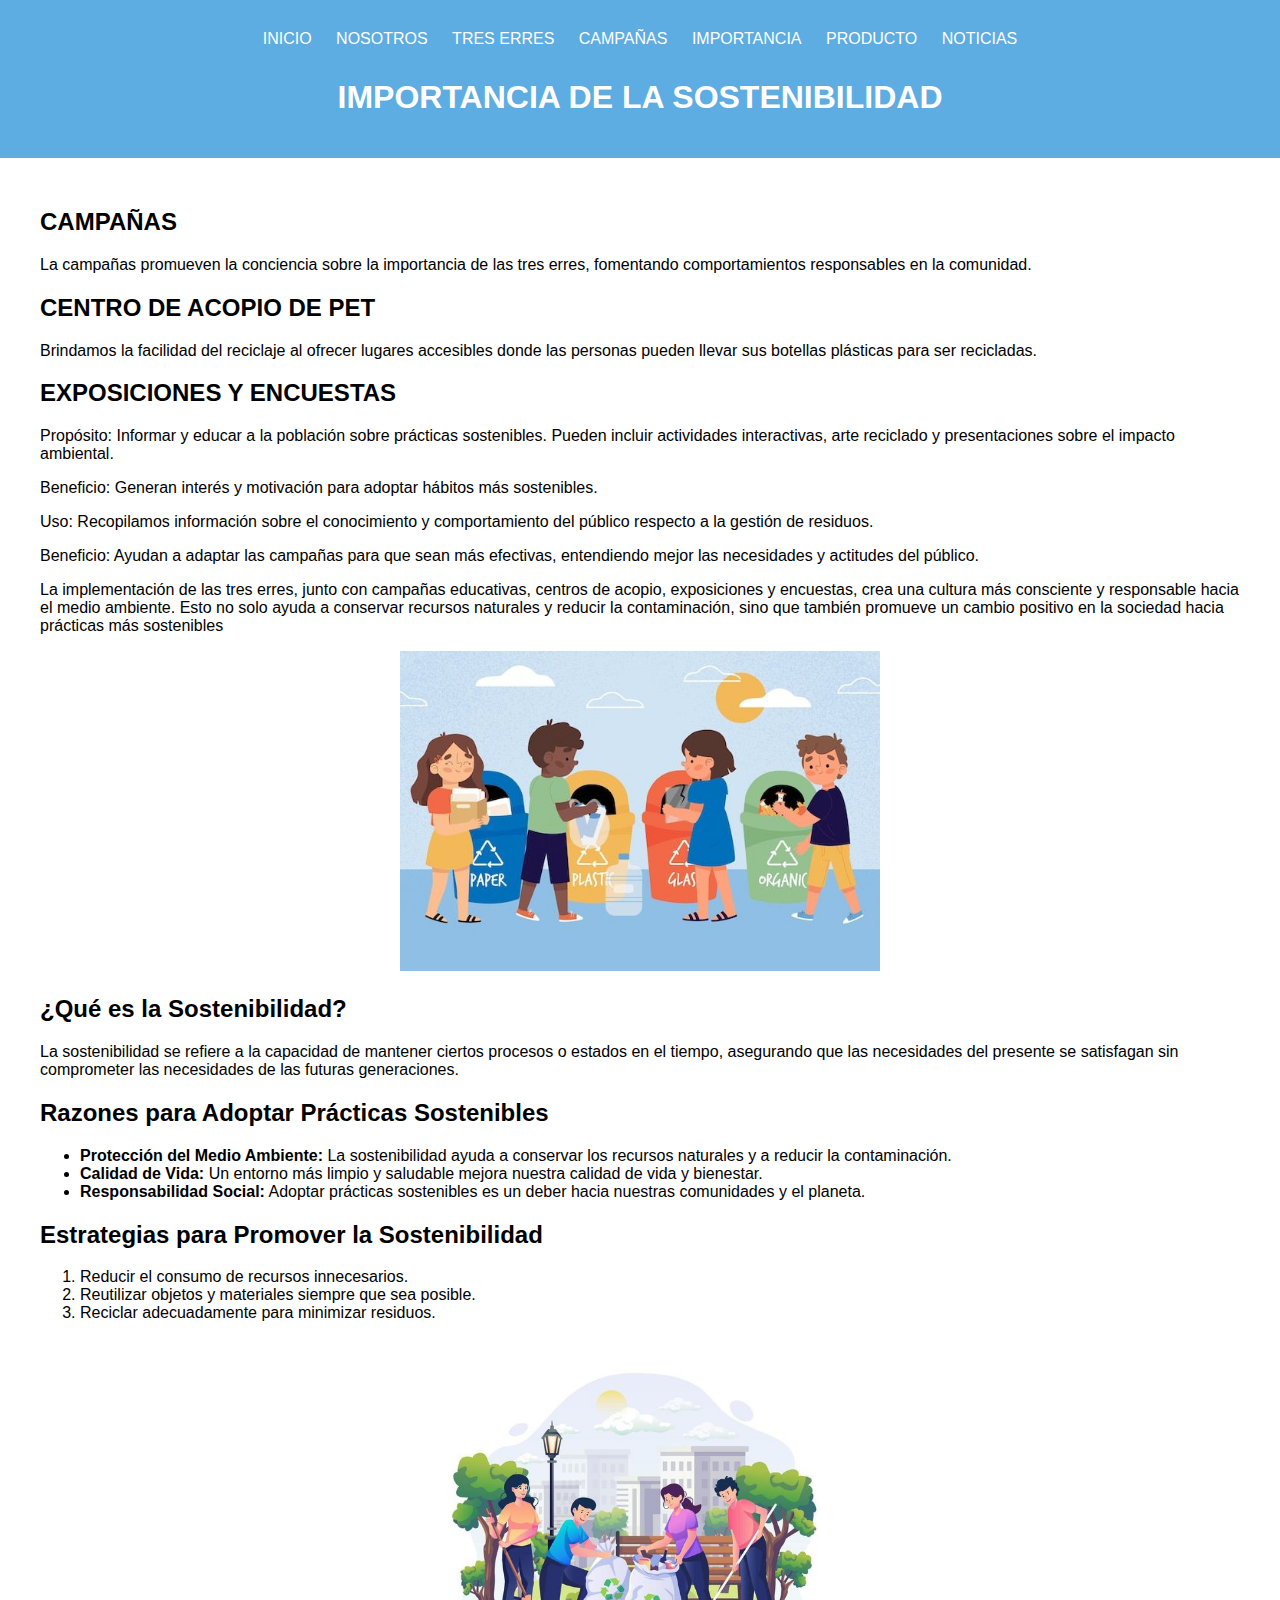
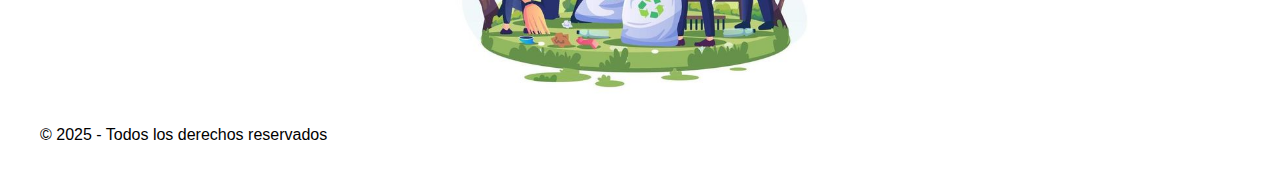
<file: Importancia.html>
<!DOCTYPE html> <html lang="es"> 
<head>    
 <meta charset="UTF-8">    
 <meta name="viewport" content="width=device-width, initial-scale=1.0">    
 <title>IMPORTANCIA</title>    
 <style>         
  
body { font-family: Arial, sans-serif;
 margin: 0; padding: 0; }  

header { 
background: #5dade2;
color: white; 
padding: 20px; 
text-align: center;
 }         
.container {
 padding: 20px; }         
.team { display: flex; justify-content: space-around; }        
.team-member { text-align: center; }  
.menu{
    float: left;
    padding: 50px} 
.container{
 width: 1200px;
    background: white;
    margin: 10px auto;}
.cuerpo{
    overflow: hidden;}
.caja{
    float:left;
    width: 380px;
    margin: 8px;
    border: 1px solid;}

        nav a {
            color: #fdfefe;
            text-decoration: none;
            padding: 10px 10px;
            display: inline-block;
        }
        .nav {
            color: #fdfefe;
           
         }
        .nav a {
            color: #fdfefe;
            text-decoration: none;
            padding: 10px 10px;
            display: inline-block;
        }
        .nav a:hover {
            background-color: #eafaf1;
        }

        .nav a:hover {
            background-color: #062348;
         }
        .content {
            display: flex;
            justify-content: space-around;
            flex-wrap: wrap;
        }
                    }
        .content {
            margin-top: 20px;
}
.galeria {
    display: flex;
    justify-content: space-around;
}

.galeria img {
    border-radius: 10px;
}
nav ul li {
    display: inline;
    margin: 0 15px;
}
nav ul {
    list-style-type: none;
    padding: 0;
}

nav ul li a {
    color: white;
    text-decoration: none;
}

section {
    padding: 20px;
}



</style>
 </head> 
<body>     
<header> 

 <div class="nav"> 
<a href="index.html">INICIO</a>
<a href="Nosotros.html">NOSOTROS</a>            
<a href="Treserres.html">TRES ERRES</a>  
<a href="Campañas.html">CAMPAÑAS</a>
<a href="Importancia.html">IMPORTANCIA</a>
<a href="Producto.html">PRODUCTO</a>
<a href="Noticias.html">NOTICIAS</a>
        </div>       
<h1>IMPORTANCIA DE LA SOSTENIBILIDAD</h1>    
 </header>     
<div class="container">        
<main>
    
<h2>CAMPAÑAS</h2>
  <P>La campañas promueven la conciencia sobre la importancia de las tres erres, fomentando comportamientos responsables en la comunidad.</P>
  
<h2>CENTRO DE ACOPIO DE PET</h2>  
    <P>Brindamos la facilidad del reciclaje al ofrecer lugares accesibles donde las personas pueden llevar sus botellas plásticas para ser recicladas.</P>
    
 <h2>EXPOSICIONES Y ENCUESTAS</h2>   
<P>Propósito: Informar y educar a la población sobre prácticas sostenibles. Pueden incluir actividades interactivas, arte reciclado y presentaciones sobre el impacto ambiental.</P>
<P>Beneficio: Generan interés y motivación para adoptar hábitos más sostenibles.</P>
 
<p>Uso: Recopilamos información sobre el conocimiento y comportamiento del público respecto a la gestión de residuos.</p>
<p>Beneficio: Ayudan a adaptar las campañas para que sean más efectivas, entendiendo mejor las necesidades y actitudes del público.</p>
    
<p>La implementación de las tres erres, junto con campañas educativas, centros de acopio, exposiciones y encuestas, crea una cultura más consciente y responsable hacia el medio ambiente. Esto no solo ayuda a conservar recursos naturales y reducir la contaminación, sino que también promueve un cambio positivo en la sociedad hacia prácticas más sostenibles</p>  
 
    <center><img src="imagenes/PRIMERA OPCION.jpg" alt="" width="40%" ></center>
    
<h2>¿Qué es la Sostenibilidad?</h2>
    <p>
        La sostenibilidad se refiere a la capacidad de mantener ciertos procesos o estados en el tiempo, 
        asegurando que las necesidades del presente se satisfagan sin comprometer las necesidades de las futuras generaciones. 
    </p>

    <h2>Razones para Adoptar Prácticas Sostenibles</h2>
    <ul>
        <li><strong>Protección del Medio Ambiente:</strong> La sostenibilidad ayuda a conservar los recursos naturales y a reducir la contaminación.</li>
        <li><strong>Calidad de Vida:</strong> Un entorno más limpio y saludable mejora nuestra calidad de vida y bienestar.</li>
        <li><strong>Responsabilidad Social:</strong> Adoptar prácticas sostenibles es un deber hacia nuestras comunidades y el planeta.</li>
    </ul>

    <h2>Estrategias para Promover la Sostenibilidad</h2>
    <ol>
        <li>Reducir el consumo de recursos innecesarios.</li>
        <li>Reutilizar objetos y materiales siempre que sea posible.</li>
        <li>Reciclar adecuadamente para minimizar residuos.</li>
    </ol>
<center><img src="imagenes/SEGUNDA OPCION.jpg" alt="" width="40%" ></center>

</main>

<footer>
    &copy; 2025 - Todos los derechos reservados
</footer>
</div>
    </body>
</html>
 




















<!-- Párrafos explicativos -->         
<!-- Testimonios -->    
 </div> 
</body> 
</html>
</file>
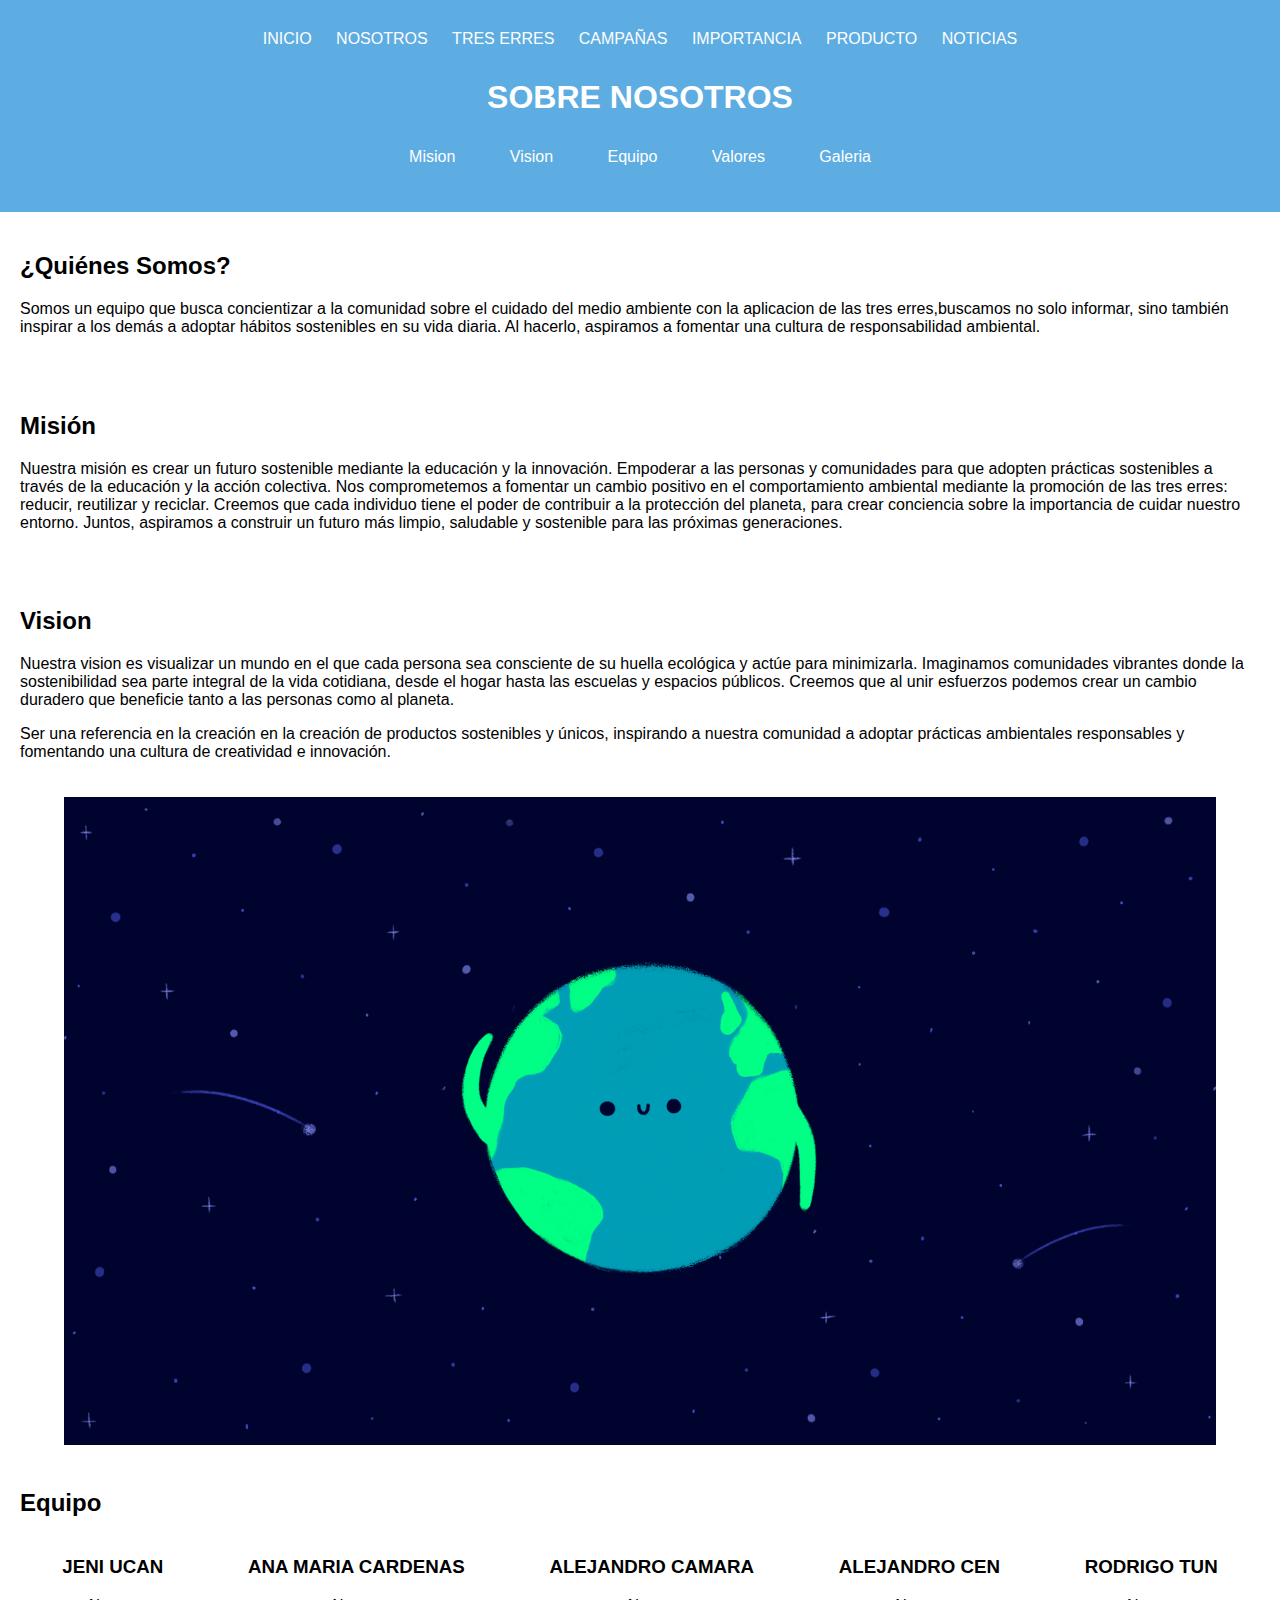
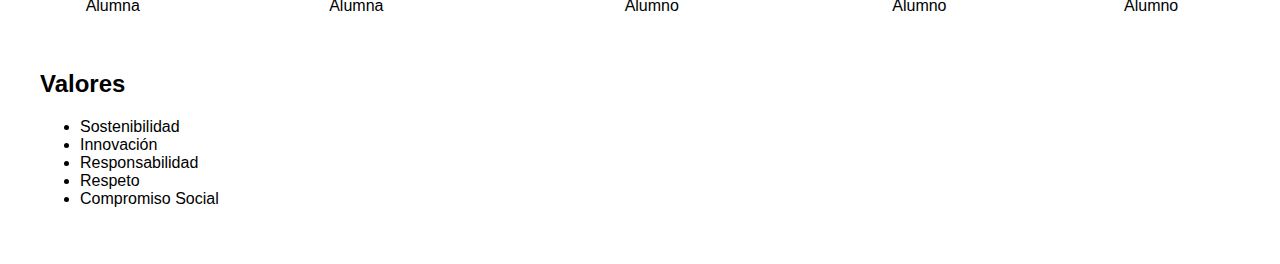
<file: Nosotros.html>
<!DOCTYPE html> <html lang="es"> 
<head>    
 <meta charset="UTF-8">    
 <meta name="viewport" content="width=device-width, initial-scale=1.0">    
 <title>NOSOTROS</title>    
 <style>         
  
body { font-family: Arial, sans-serif;
 margin: 0; padding: 0; }  

header { 
background: #5dade2;
color: white; 
padding: 20px; 
text-align: center;
 }         
.container {
 padding: 20px; }         
.team { display: flex; justify-content: space-around; }        
.team-member { text-align: center; }  
.menu{
    float: left;
    padding: 50px} 
.container{
 width: 1200px;
    background: white;
    margin: 10px auto;}
.cuerpo{
    overflow: hidden;}
.caja{
    float:left;
    width: 380px;
    margin: 8px;
    border: 1px solid;}

        nav a {
            color: #fdfefe;
            text-decoration: none;
            padding: 10px 10px;
            display: inline-block;
        }
        .nav {
            color: #fdfefe;
           
         }
        .nav a {
            color: #fdfefe;
            text-decoration: none;
            padding: 10px 10px;
            display: inline-block;
        }
        .nav a:hover {
            background-color: #eafaf1;
        }

        .nav a:hover {
            background-color: #062348;
         }
        .content {
            display: flex;
            justify-content: space-around;
            flex-wrap: wrap;
        }
                    }
        .content {
            margin-top: 20px;
}
.galeria {
    display: flex;
    justify-content: space-around;
}

.galeria img {
    border-radius: 10px;
}
nav ul li {
    display: inline;
    margin: 0 15px;
}
nav ul {
    list-style-type: none;
    padding: 0;
}

nav ul li a {
    color: white;
    text-decoration: none;
}

section {
    padding: 20px;
}



</style>
 </head> 
<body>     
<header> 

 <div class="nav"> 
<a href="index.html">INICIO</a>
<a href="Nosotros.html">NOSOTROS</a>            
<a href="Treserres.html">TRES ERRES</a> 
<a href="Campañas.html">CAMPAÑAS</a>
<a href="Importancia.html">IMPORTANCIA</a>
<a href="Producto.html">PRODUCTO</a>
<a href="Noticias.html">NOTICIAS</a>
        </div>       

<h1>SOBRE NOSOTROS</h1>
<nav>
  <ul>
                <li><a href="#Mision">Mision</a></li>
                <li><a href="#Vision">Vision</a></li>
                <li><a href="#Equipo">Equipo</a></li>
                <li><a href="#Valores">Valores</a></li>
                <li><a href="#Nuestra Galeria">Galeria</a></li>

            </ul>
        </nav>
    </header>       

       <section id="sobre">
        <h2>¿Quiénes Somos?</h2>
        <p>Somos un equipo que busca concientizar a la comunidad sobre el cuidado del medio ambiente con la aplicacion de las tres erres,buscamos no solo informar, sino también inspirar a los demás a adoptar hábitos sostenibles en su vida diaria. Al hacerlo, aspiramos a fomentar una cultura de responsabilidad ambiental. </p>
    </section>

        <div class="conteiner">  
<section id="Mision">      
 <h2>Misión</h2>         
    <p>Nuestra misión es crear un futuro sostenible mediante la educación y la innovación. Empoderar a las personas y comunidades para que adopten prácticas sostenibles a través de la educación y la acción colectiva. Nos comprometemos a fomentar un cambio positivo en el comportamiento ambiental mediante la promoción de las tres erres: reducir, reutilizar y reciclar. Creemos que cada individuo tiene el poder de contribuir a la protección del planeta, para crear conciencia sobre la importancia de cuidar nuestro entorno. Juntos, aspiramos a construir un futuro más limpio, saludable y sostenible para las próximas generaciones.</p>      
  </section>

<section id="Vision">
<h2>Vision</h2>         
<p>Nuestra vision es visualizar un mundo en el que cada persona sea consciente de su huella ecológica y actúe para minimizarla. Imaginamos comunidades vibrantes donde la sostenibilidad sea parte integral de la vida cotidiana, desde el hogar hasta las escuelas y espacios públicos. Creemos que al unir esfuerzos podemos crear un cambio duradero que beneficie tanto a las personas como al planeta.</p>         
 <p>Ser una referencia en la creación en la creación de productos sostenibles y únicos, inspirando a nuestra comunidad a adoptar prácticas ambientales responsables y fomentando una cultura de creatividad e innovación. </p>  
            </section>
            
<Center><img src="imagenes/3b31f.gif" width="90%" alt="25%"/></Center>


<section id="Equipo">
<h2>Equipo</h2>         
<div class="team">           
 <div class="team-member">                                
<h3>JENI UCAN </h3>                
 <p>Alumna</p>            
 </div>            

<div class="team-member">                               
 <h3>ANA MARIA CARDENAS </h3>                 
<p>Alumna</p>          
   </div> 

<div class="team-member">                                
 <h3>ALEJANDRO CAMARA</h3>                 
<p>Alumno</p>          
   </div> 

<div class="team-member">                                
 <h3>ALEJANDRO CEN </h3>                 
<p>Alumno</p>          
   </div> 

<div class="team-member">                               
 <h3>RODRIGO TUN </h3>                 
<p>Alumno</p>          
  </div>  
</div>         

<section id="Valores">
<h2>Valores</h2>        
 <ul>             
<li>Sostenibilidad</li>             
<li>Innovación</li>           
  <li>Responsabilidad</li> 
<li>Respeto</li>
  <li>Compromiso Social</li>     
 </ul>
    </body>   
</html>
</file>
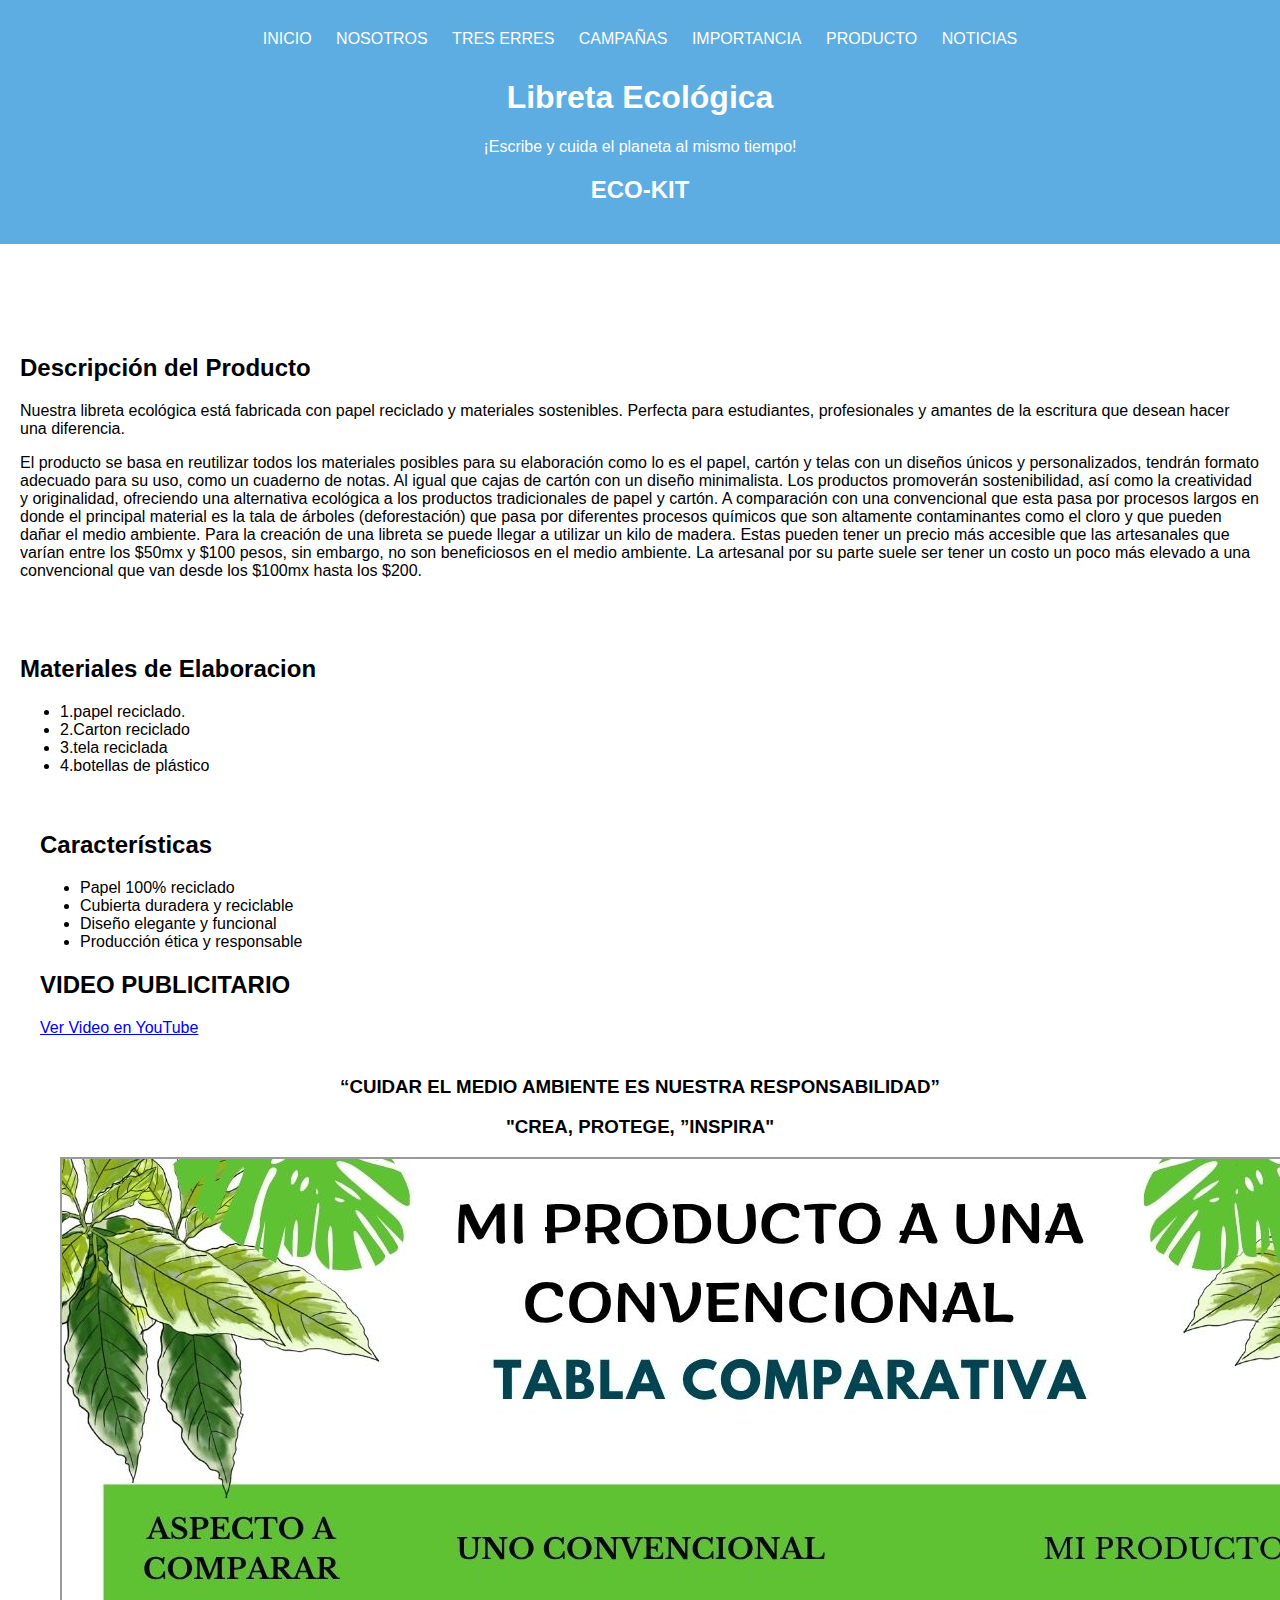
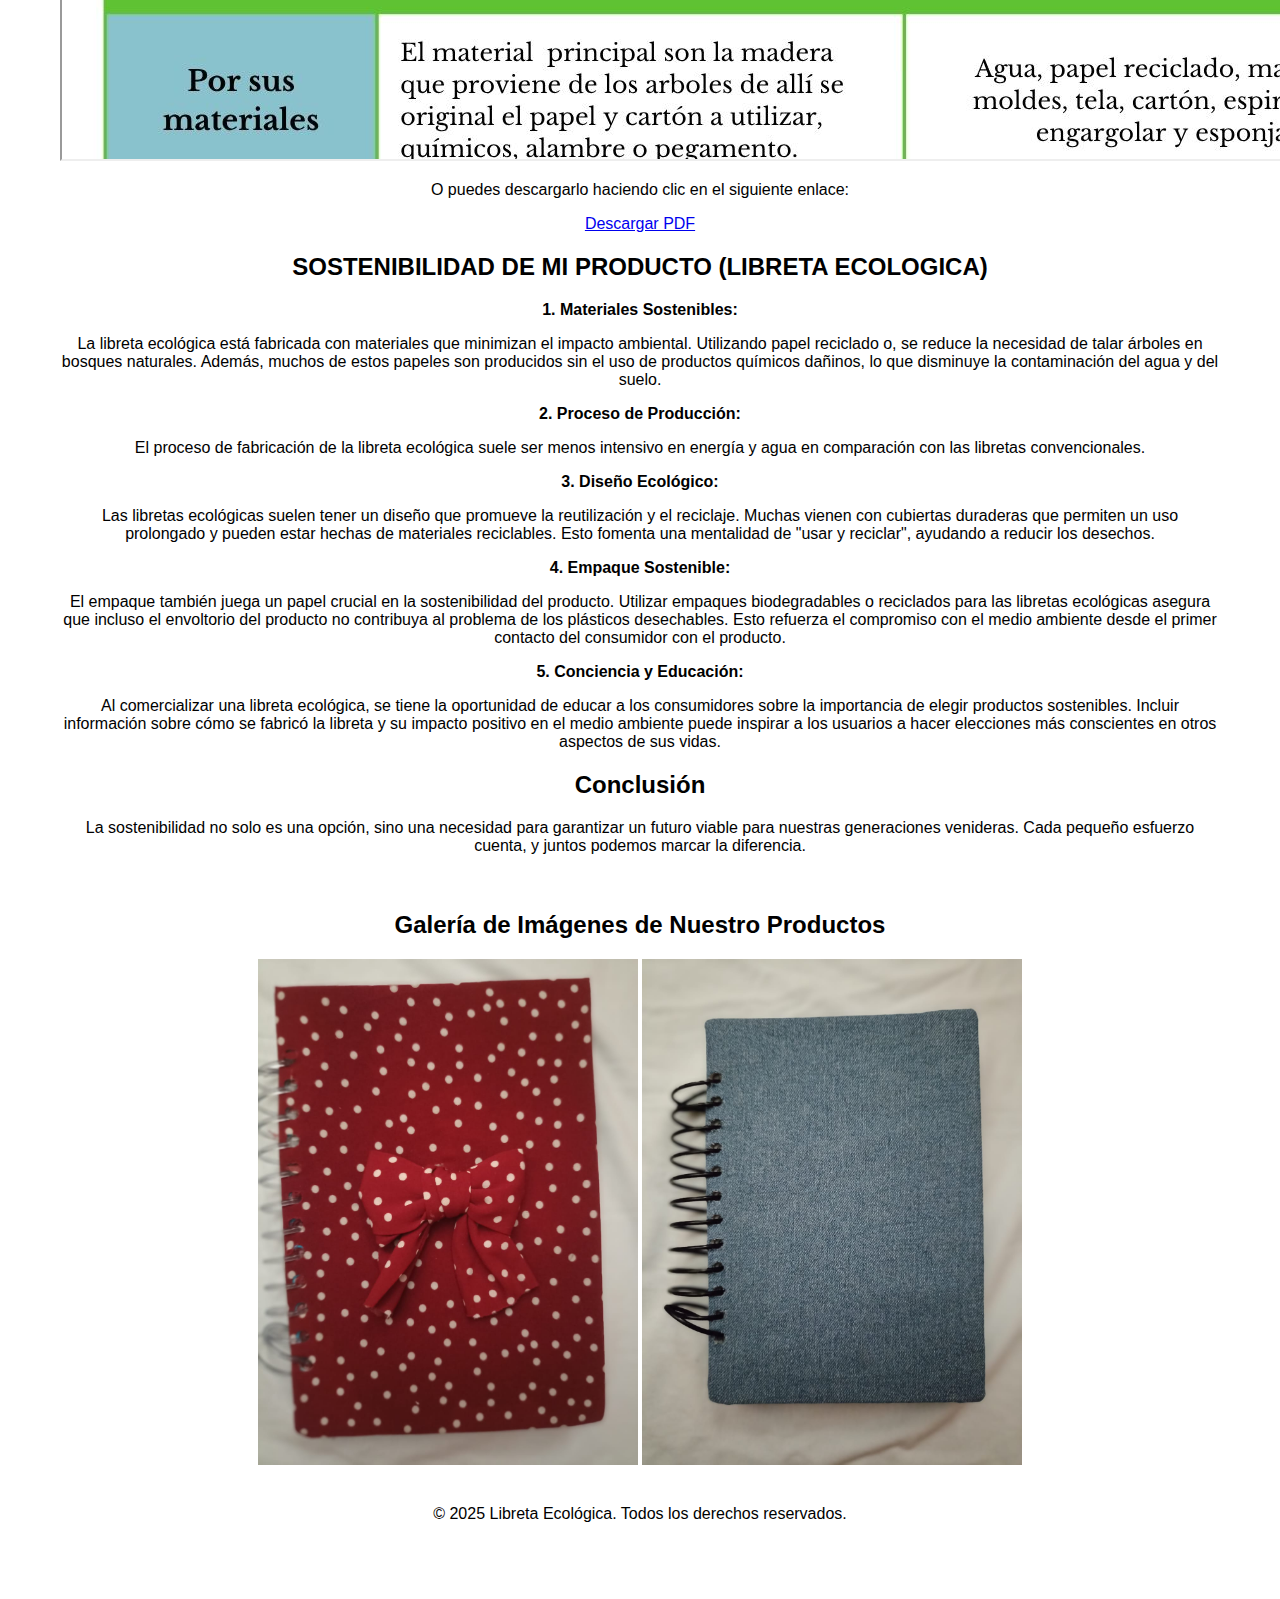
<file: Producto.html>
<!DOCTYPE html> <html lang="es"> 
<head>    
 <meta charset="UTF-8">    
 <meta name="viewport" content="width=device-width, initial-scale=1.0">    
 <title>PRODUCTO</title>    
 <style>         
  
body { font-family: Arial, sans-serif;
 margin: 0; padding: 0; }  

header { 
background: #5dade2;
color: white; 
padding: 20px; 
text-align: center;
 }         
.container {
 padding: 20px; }         
.team { display: flex; justify-content: space-around; }        
.team-member { text-align: center; }  
.menu{
    float: left;
    padding: 50px} 
.container{
 width: 1200px;
    background: white;
    margin: 10px auto;}
.cuerpo{
    overflow: hidden;}
.caja{
    float:left;
    width: 380px;
    margin: 8px;
    border: 1px solid;}

        nav a {
            color: #fdfefe;
            text-decoration: none;
            padding: 10px 10px;
            display: inline-block;
        }
        .nav {
            color: #fdfefe;
           
         }
        .nav a {
            color: #fdfefe;
            text-decoration: none;
            padding: 10px 10px;
            display: inline-block;
        }
        .nav a:hover {
            background-color: #eafaf1;
        }

        .nav a:hover {
            background-color: #062348;
         }
        .content {
            display: flex;
            justify-content: space-around;
            flex-wrap: wrap;
        }
                    }
        .content {
            margin-top: 20px;
}
nav ul li {
    display: inline;
    margin: 0 15px;
}
nav ul {
    list-style-type: none;
    padding: 0;
}

nav ul li a {
    color: white;
    text-decoration: none;
}

section {
    padding: 20px;
}



</style>
 </head> 
<body>     
<header> 

<div class="nav"> 
<a href="index.html">INICIO</a>
<a href="Nosotros.html">NOSOTROS</a>            
<a href="Treserres.html">TRES ERRES</a> 
<a href="Campañas.html">CAMPAÑAS</a>
<a href="Importancia.html">IMPORTANCIA</a>
<a href="Producto.html">PRODUCTO</a>
<a href="Noticias.html">NOTICIAS</a>
        </div>       
 <h1>Libreta Ecológica</h1>
        <p>¡Escribe y cuida el planeta al mismo tiempo!</p>
    <h2>ECO-KIT</h2>
    </header>

    <nav>
        <ul>
            <li><a href="#descripcion">Descripción</a></li>
            <li><a href="#caracteristicas">Características</a></li>
            <li><a href="#imagenes">Imágenes</a></li>
            <li><a href="#contacto">Contacto</a></li>
        </ul>
    </nav>

    <section id="descripcion">
        <h2>Descripción del Producto</h2>
        <p>Nuestra libreta ecológica está fabricada con papel reciclado y materiales sostenibles. Perfecta para estudiantes, profesionales y amantes de la escritura que desean hacer una diferencia.</p>
    <justify><p>El producto se basa en reutilizar todos los materiales posibles para su elaboración como lo es el papel, cartón y telas con un diseños únicos y personalizados, tendrán formato adecuado para su uso, como un cuaderno de notas.
Al igual que cajas de cartón con un diseño minimalista. Los productos promoverán sostenibilidad, así como la creatividad y originalidad, ofreciendo una alternativa ecológica a los productos tradicionales de papel y cartón.

A comparación con una convencional que esta pasa por procesos largos en donde el principal material es la tala de árboles (deforestación) que pasa por diferentes procesos químicos que son altamente contaminantes como el cloro y que pueden dañar el medio ambiente.
Para la creación de una libreta se puede llegar a utilizar un kilo de madera. Estas pueden tener un precio más accesible que las artesanales que varían entre los $50mx y $100 pesos, sin embargo, no son beneficiosos en el medio ambiente. 
La artesanal por su parte suele ser tener un costo un poco más elevado a una convencional que van desde los $100mx hasta los $200.
</p></justify>
    </section>
    
 <section id="materiales de elaboracion">
     <h2>Materiales de Elaboracion</h2>
     <ul>
            <li>1.papel reciclado.</li>
            <li>2.Carton reciclado</li>
            <li>3.tela reciclada</li>
            <li>4.botellas de plástico</li>
        </ul>
     
    <section id="caracteristicas">
        <h2>Características</h2>
        <ul>
            <li>Papel 100% reciclado</li>
            <li>Cubierta duradera y reciclable</li>
            <li>Diseño elegante y funcional</li>
            <li>Producción ética y responsable</li>
            
        </ul>
        
    <h2>VIDEO PUBLICITARIO</h2>    
    <a href="https://youtu.be/kLbYj-TvXxc" target="_blank">Ver Video en YouTube</a>


        
     <section id="eslogan">
    <center><h3>“CUIDAR EL MEDIO AMBIENTE ES NUESTRA RESPONSABILIDAD”</h3><center/>
        <center><h3>"CREA, PROTEGE, ”INSPIRA"</h3></center>
    
        <p style="text-align:center;"> <iframe src="imagenes/CUADRO.jpg" width="1400" height="600"></iframe>

<p style="text-align:center;"> O puedes descargarlo haciendo clic en el siguiente enlace:</p>
<p style="text-align:center;"><a href="imagenes/CUADRO.jpg" download>Descargar PDF</a></p>

        <h2>SOSTENIBILIDAD DE MI PRODUCTO (LIBRETA ECOLOGICA)</h2>

<p><strong>  1. Materiales Sostenibles:</strong>
<p>La libreta ecológica está fabricada con materiales que minimizan el impacto ambiental. Utilizando papel reciclado o, se reduce la necesidad de talar árboles en bosques naturales. Además, muchos de estos papeles son producidos sin el uso de productos químicos dañinos, lo que disminuye la contaminación del agua y del suelo.<p/>

<p><strong>  2. Proceso de Producción:</strong>
<p>El proceso de fabricación de la libreta ecológica suele ser menos intensivo en energía y agua en comparación con las libretas convencionales.</p>
 
<p><strong>3. Diseño Ecológico:</strong>
<p>Las libretas ecológicas suelen tener un diseño que promueve la reutilización y el reciclaje. Muchas vienen con cubiertas duraderas que permiten un uso prolongado y pueden estar hechas de materiales reciclables. Esto fomenta una mentalidad de "usar y reciclar", ayudando a reducir los desechos.</P>

<p><strong> 4. Empaque Sostenible:</strong>
<P>El empaque también juega un papel crucial en la sostenibilidad del producto. Utilizar empaques biodegradables o reciclados para las libretas ecológicas asegura que incluso el envoltorio del producto no contribuya al problema de los plásticos desechables. Esto refuerza el compromiso con el medio ambiente desde el primer contacto del consumidor con el producto.</p>

<p><strong> 5. Conciencia y Educación:</strong>
<p>Al comercializar una libreta ecológica, se tiene la oportunidad de educar a los consumidores sobre la importancia de elegir productos sostenibles. Incluir información sobre cómo se fabricó la libreta y su impacto positivo en el medio ambiente puede inspirar a los usuarios a hacer elecciones más conscientes en otros aspectos de sus vidas.</P>

<h2>Conclusión</h2>
    <p>
        La sostenibilidad no solo es una opción, sino una necesidad para garantizar un futuro viable para nuestras generaciones venideras. 
        Cada pequeño esfuerzo cuenta, y juntos podemos marcar la diferencia.
    </p>
    <section id="imagenes">
        <h2>Galería de Imágenes de Nuestro Productos</h2>
        <img src="imagenes/SEGUNDO LIBRETA.jpg" width="380px" alt="Libreta Ecológica 1"> 
        <img src="imagenes/PRIMER LIBRETA.jpg" width="380px" alt="Libreta Ecológica 2">
        <!-- Asegúrate de tener las imágenes en la misma carpeta o ajustar la ruta -->
    </section>


    <footer>
        <p>&copy; 2025 Libreta Ecológica. Todos los derechos reservados.</p>
    </footer>
    </section>
     </body>
</html>
</file>
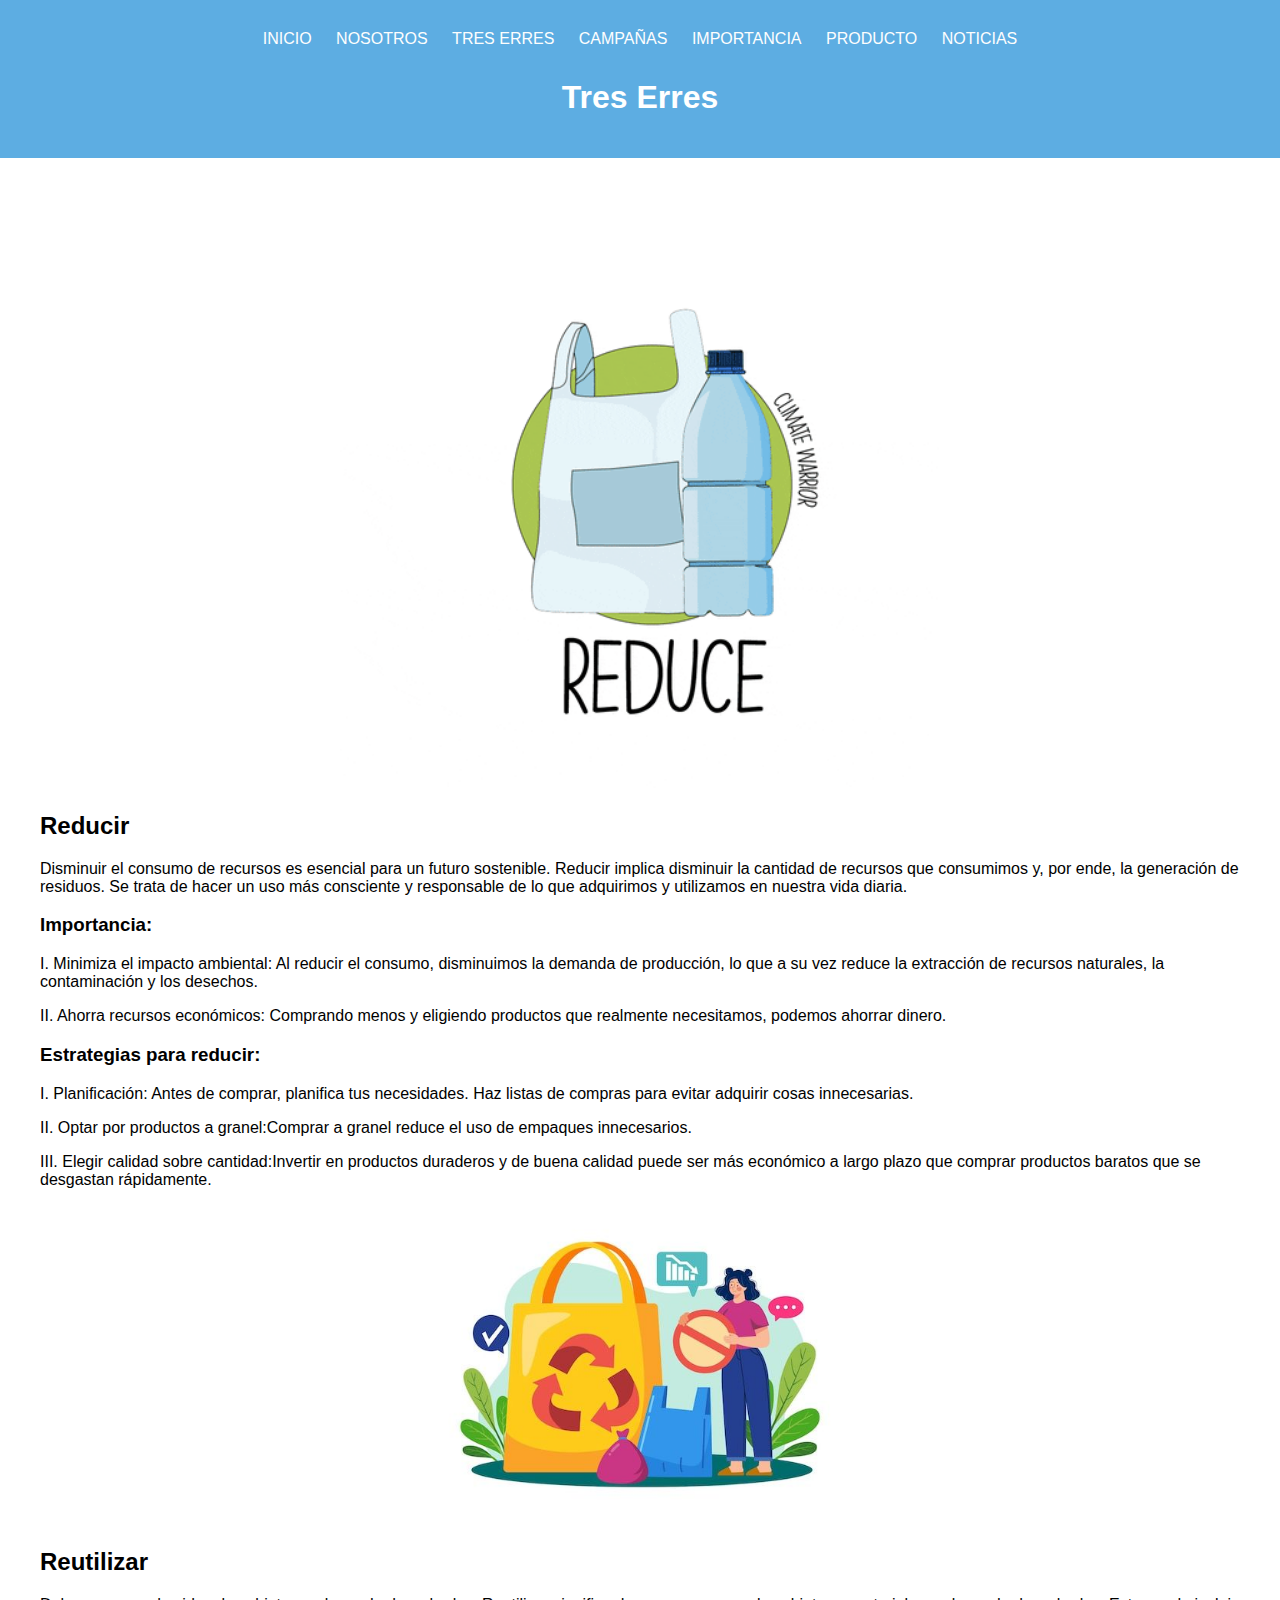
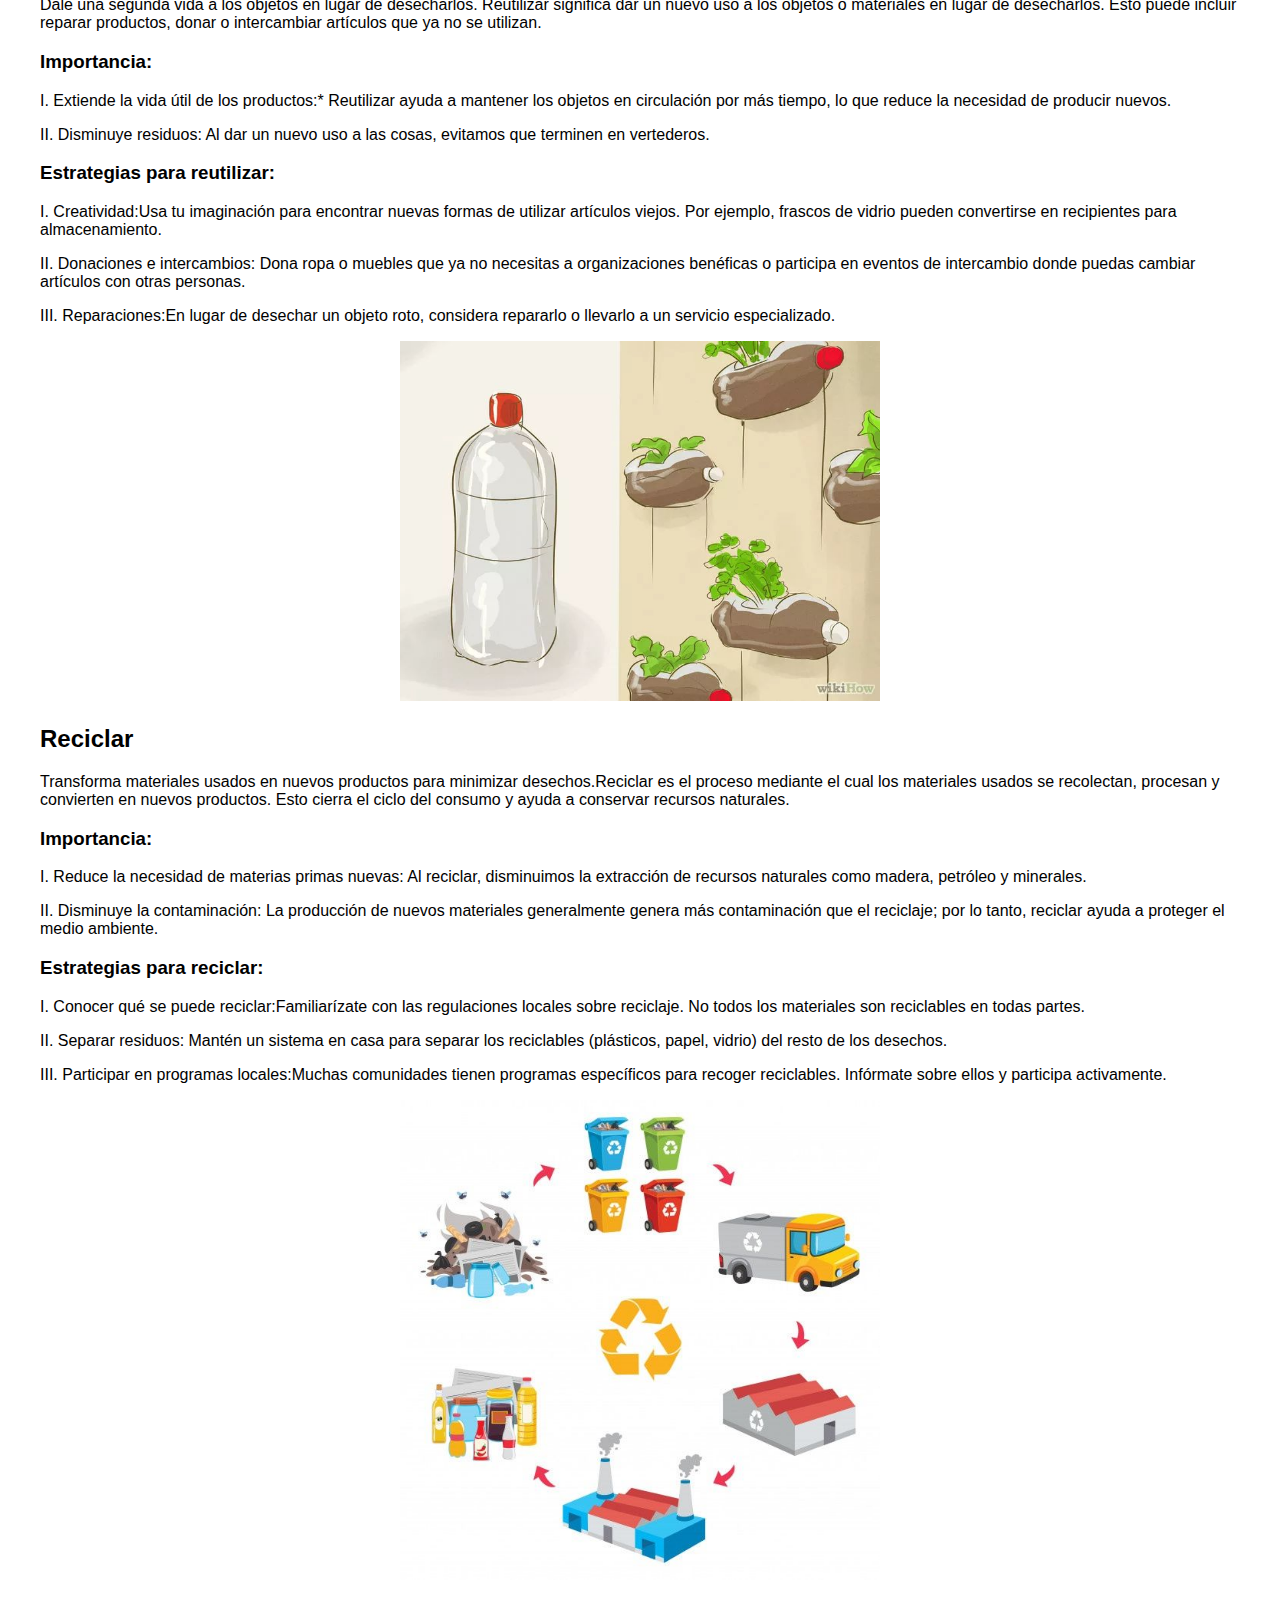
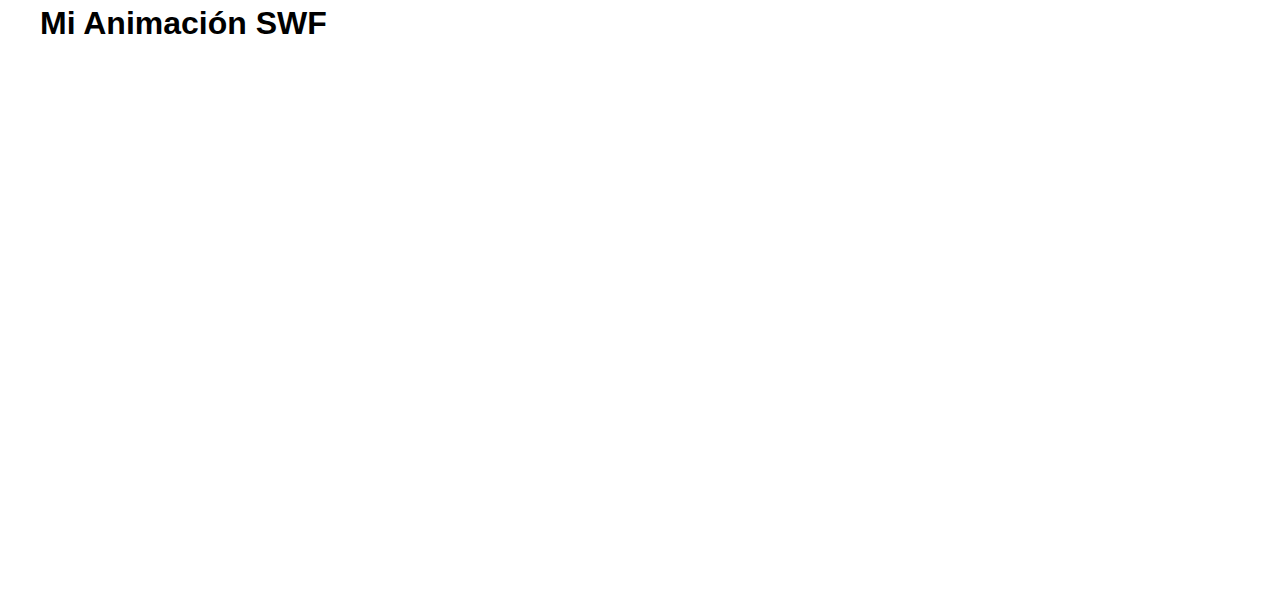
<file: Treserres.html>
<!DOCTYPE html> <html lang="es"> 
<head>    
 <meta charset="UTF-8">    
 <meta name="viewport" content="width=device-width, initial-scale=1.0">    
 <title>TRES ERRES</title>    
 <style>         
  
body { font-family: Arial, sans-serif;
 margin: 0; padding: 0; }  

header { 
background: #5dade2;
color: white; 
padding: 20px; 
text-align: center;
 }         
.container {
 padding: 20px; }         
.team { display: flex; justify-content: space-around; }        
.team-member { text-align: center; }  
.menu{
float: left;
padding: 50px} 
.container{
 width: 1200px;
background: white;
margin: 10px auto;}
.cuerpo{
    overflow: hidden;}
.caja{
    float:left;
    width: 380px;
    margin: 8px;
    border: 1px solid;}

        nav a {
            color: #fdfefe;
            text-decoration: none;
            padding: 10px 10px;
            display: inline-block;
        }
        .nav {
            color: #fdfefe;
           
         }
        .nav a {
            color: #fdfefe;
            text-decoration: none;
            padding: 10px 10px;
            display: inline-block;
        }
        .nav a:hover {
            background-color: #eafaf1;
        }

        .nav a:hover {
            background-color: #062348;
         }
        .content {
            display: flex;
            justify-content: space-around;
            flex-wrap: wrap;
        }
                    }
        .content {
            margin-top: 20px;
}

nav ul li {
    display: inline;
    margin: 0 15px;
}
nav ul {
    list-style-type: none;
    padding: 0;
}

nav ul li a {
    color: white;
    text-decoration: none;
}

section {
    padding: 20px;
}



</style>
 </head> 
<body>     
<header> 

 <div class="nav"> 
<a href="inicio.html">INICIO</a>
<a href="Nosotros.html">NOSOTROS</a>            
<a href="Treserres.html">TRES ERRES</a> 
<a href="Campañas.html">CAMPAÑAS</a>
<a href="Importancia.html">IMPORTANCIA</a>
<a href="Producto.html">PRODUCTO</a>
<a href="Noticias.html">NOTICIAS</a>
        </div>       

<h1>Tres Erres</h1>     
</header>     
<div class="container"> 
    <center><img src="imagenes/b969.gif" alt="" width="50%" ></center>
 <h2>Reducir</h2>         
<p>Disminuir el consumo de recursos es esencial para un futuro sostenible. 
Reducir implica disminuir la cantidad de recursos que consumimos y, por ende, la generación de residuos. Se trata de hacer un uso más consciente y responsable de lo que adquirimos y utilizamos en nuestra vida diaria.

<h3>Importancia:</h3>
<p>I. Minimiza el impacto ambiental: Al reducir el consumo, disminuimos la demanda de producción, lo que a su vez reduce la extracción de recursos naturales, la contaminación y los desechos.</p>
<p>II. Ahorra recursos económicos: Comprando menos y eligiendo productos que realmente necesitamos, podemos ahorrar dinero.</p>

<h3>Estrategias para reducir:</h3>
<p>I. Planificación: Antes de comprar, planifica tus necesidades. Haz listas de compras para evitar adquirir cosas innecesarias.</p>
<p>II. Optar por productos a granel:Comprar a granel reduce el uso de empaques innecesarios.</p>
<p>III. Elegir calidad sobre cantidad:Invertir en productos duraderos y de buena calidad puede ser más económico a largo plazo que comprar productos baratos que se desgastan rápidamente.</p>         
<center><img src="imagenes/f6043c029d5d92bf3b05381bac53b714.jpg" alt="" width="40%" ></center>

 <h2>Reutilizar</h2>         
<p>Dale una segunda vida a los objetos en lugar de desecharlos.
Reutilizar significa dar un nuevo uso a los objetos o materiales en lugar de desecharlos. Esto puede incluir reparar productos, donar o intercambiar artículos que ya no se utilizan.

<h3>Importancia:</h3>
<p>I. Extiende la vida útil de los productos:* Reutilizar ayuda a mantener los objetos en circulación por más tiempo, lo que reduce la necesidad de producir nuevos.</p>
<p>II. Disminuye residuos: Al dar un nuevo uso a las cosas, evitamos que terminen en vertederos.</P>

<h3>Estrategias para reutilizar:</h3>
<p>I. Creatividad:Usa tu imaginación para encontrar nuevas formas de utilizar artículos viejos. Por ejemplo, frascos de vidrio pueden convertirse en recipientes para almacenamiento.</P>
<p>II. Donaciones e intercambios: Dona ropa o muebles que ya no necesitas a organizaciones benéficas o participa en eventos de intercambio donde puedas cambiar artículos con otras personas.</P>
<p>III. Reparaciones:En lugar de desechar un objeto roto, considera repararlo o llevarlo a un servicio especializado.
</p>   
<center><img src="imagenes/dos fotos.jpeg" alt="" width="40%" ></center>

 <h2>Reciclar</h2>         
<p>Transforma materiales usados en nuevos productos para minimizar desechos.Reciclar es el proceso mediante el cual los materiales usados se recolectan, procesan y convierten en nuevos productos. Esto cierra el ciclo del consumo y ayuda a conservar recursos naturales.

<h3>Importancia:</h3>
<p>I. Reduce la necesidad de materias primas nuevas: Al reciclar, disminuimos la extracción de recursos naturales como madera, petróleo y minerales.</p>
<p>II. Disminuye la contaminación: La producción de nuevos materiales generalmente genera más contaminación que el reciclaje; por lo tanto, reciclar ayuda a proteger el medio ambiente.</p>

<h3>Estrategias para reciclar:</h3>
<p>I. Conocer qué se puede reciclar:Familiarízate con las regulaciones locales sobre reciclaje. No todos los materiales son reciclables en todas partes.</p>
<p>II. Separar residuos: Mantén un sistema en casa para separar los reciclables (plásticos, papel, vidrio) del resto de los desechos.</p>
<p>III. Participar en programas locales:Muchas comunidades tienen programas específicos para recoger reciclables. Infórmate sobre ellos y participa activamente.</p>
  <center><img src="imagenes/tres fotos.jpeg" alt="" width="40%" ></center>

    <h1>Mi Animación SWF</h1>

<center><img src="imagenes/ANIMACION..gif" alt="Descripción del GIF" width="700" height="500"></center>
    </body>
</html>
</file>
